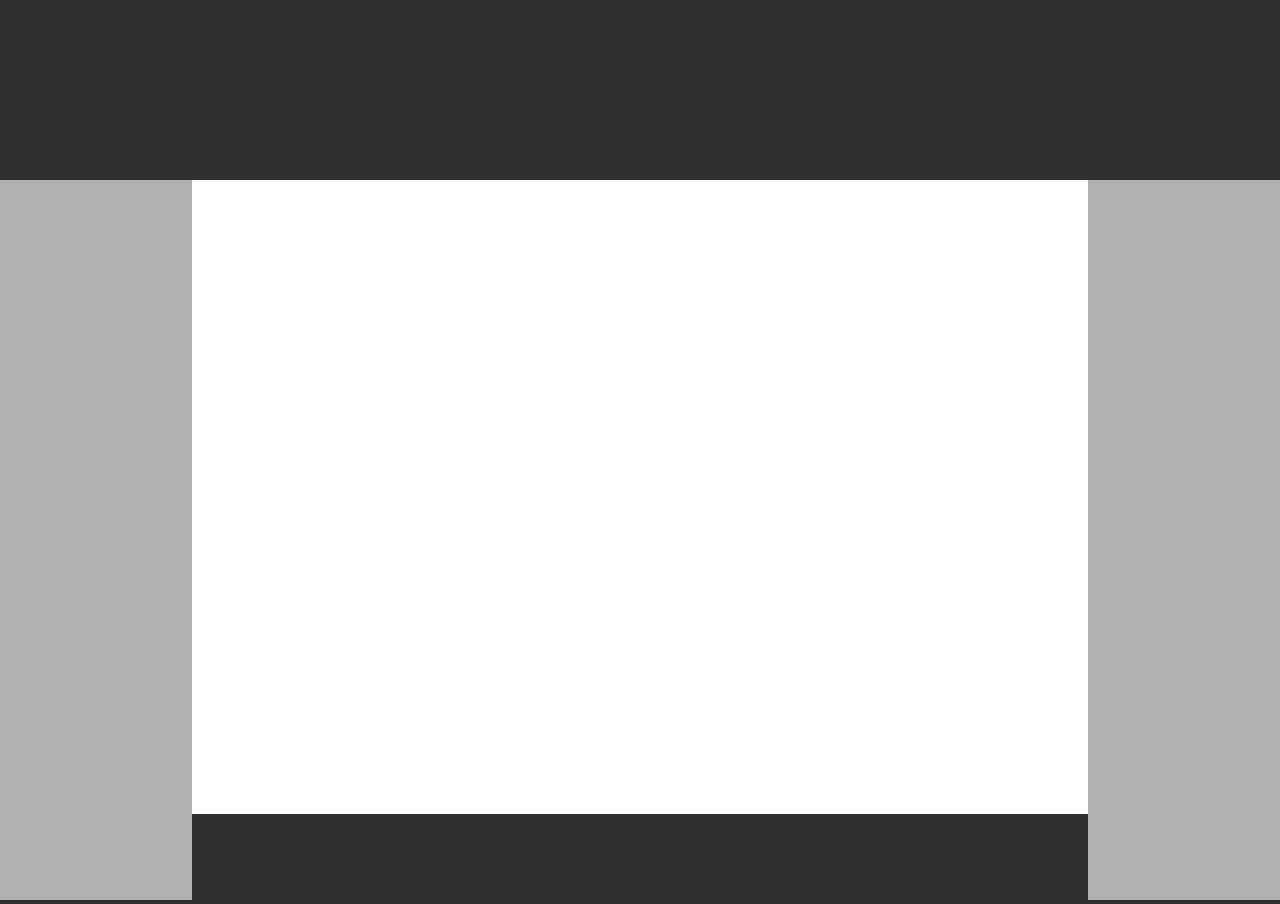
<file: first/index.html>
<!-- Put your HTML HERE, make sure to connect your index.css sheet -->
<!DOCTYPE html>
<html lang="en">
<head>
    <meta charset="UTF-8">
    <meta name="viewport" content="width=device-width, initial-scale=1.0">
    <title>Document</title>
    <link rel="stylesheet" href="index.css"> 
</head>
<body>
<main class="mainboi">
    
    <h1 class="toppie"></h1>
    <section class="leftie"></section>
    <section class="middlebaby"></section>
    <section class="rightie"></section>
    <footer class="bottomie"></footer>
</main>


</body>
</html>
</file>
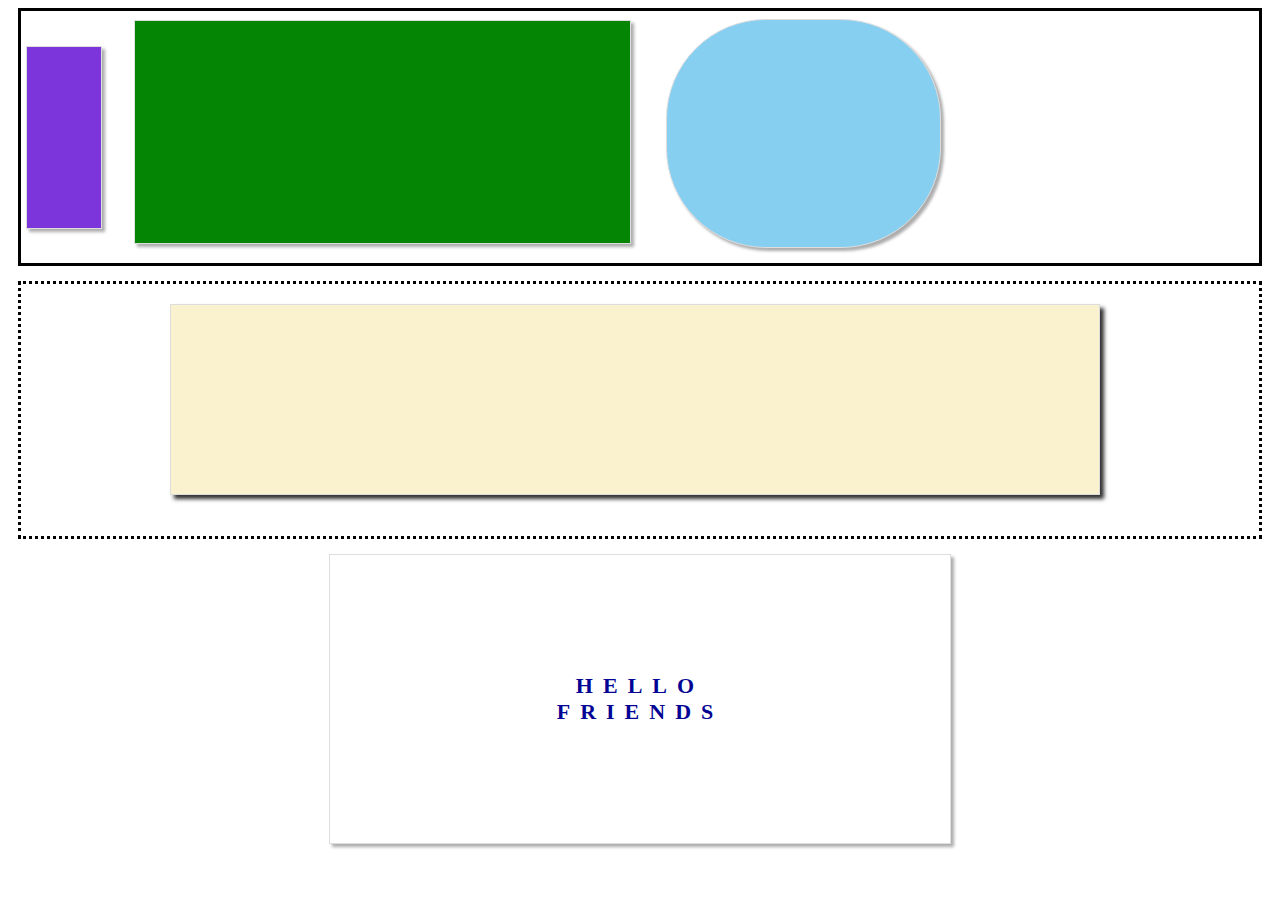
<file: second/index.html>
<!-- Put your HTML HERE, make sure to connect your index.css sheet -->
<!DOCTYPE html>
<html lang="en">
<head>
    <meta charset="UTF-8">
    <meta name="viewport" content="width=device-width, initial-scale=1.0">
    <title>Document</title>
    <link rel="stylesheet" href="index.css"/>
</head>
<body>
    <header>
        <div class=purple></div>
        <div class=green></div>
        <div class=blue></div>
    </header>
    <main>
        <div class="boxy">
        </div>
    </main>
    <div>
        <p>HELLO <br> FRIENDS
        </p>
    </div>
</body>
</html>
</file>
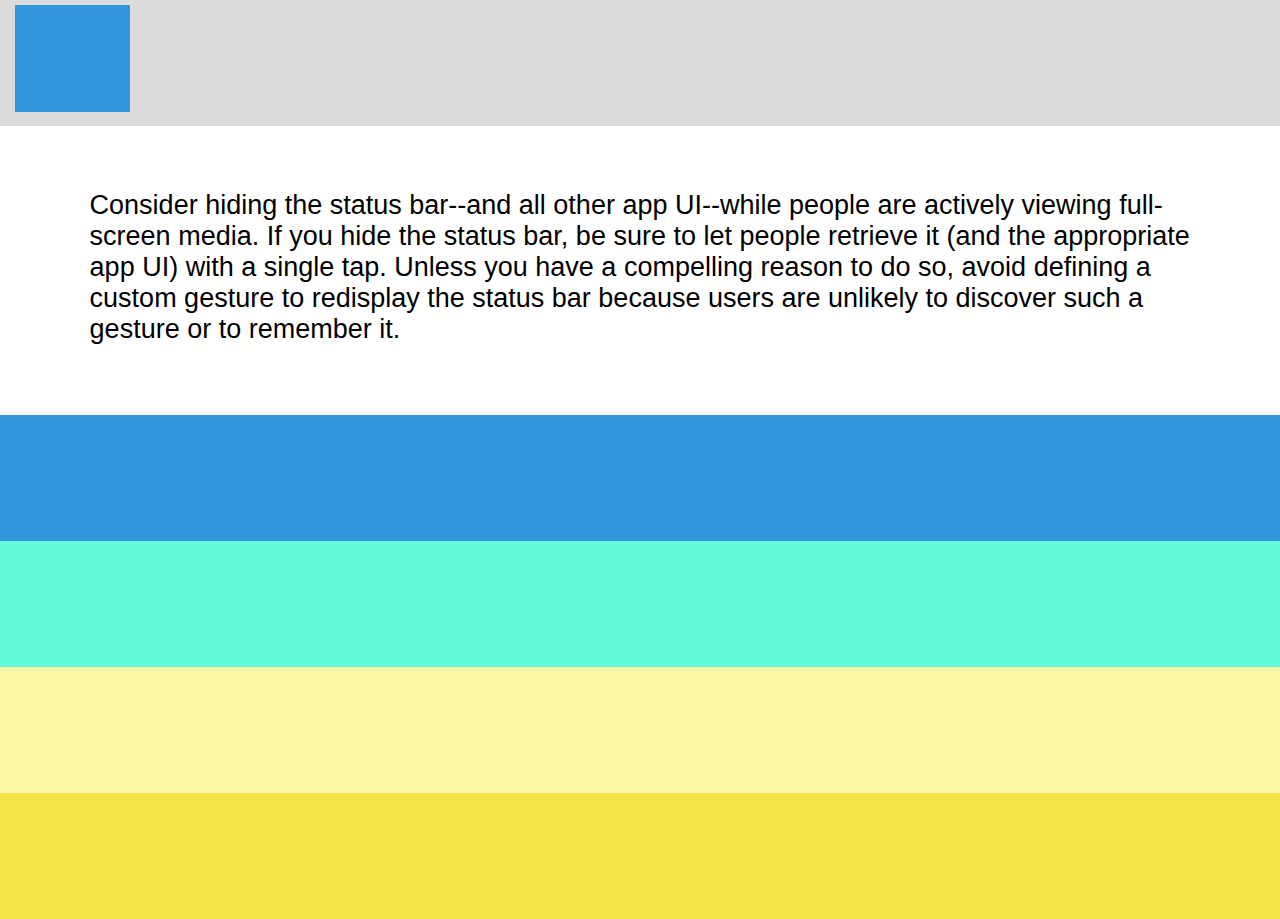
<file: third/index.html>
<!-- Put your HTML HERE, make sure to connect your index.css sheet -->
<!DOCTYPE html>
<html lang="en">
<head>
    <meta charset="UTF-8">
    <meta name="viewport" content="width=device-width, initial-scale=1.0">
    <title>Document</title>
    <link rel="stylesheet" href="index.css"/>
</head>
<body>
    <header>
        <section></section>
    </header>
    <div class="paragraph">
        <p>Consider hiding the status bar--and all other app UI--while people are actively viewing full-screen media. If you hide the status bar, be sure to let people retrieve it (and the appropriate app UI) with a single tap. Unless you have a compelling reason to do so, avoid defining a custom gesture to redisplay the status bar because users are unlikely to discover such a gesture or to remember it.</p>
    </div>
    <div class="blue"></div>
    <div class="turq"></div>
    <div class="sand"></div>
    <footer></footer>
</body>
</html>
</file>
<file: first/index.css>
* {
    margin: 0;
    padding: 0;
    border: 0;
    outline: 0;
    font-size: 100%;
    background: transparent;
}

.mainboi {
    height: 100vh;
    width: 100vw;
}

.toppie {
    height: 20%;
    width: 100%;
    background: rgb(48, 48, 48);

}


.leftie {
    height: 80%;
    width: 15%;
    background: rgb(177, 177, 177);
    float: left;
}
.middlebaby {
    height: 70%;
    display: inline-block;

}

.rightie {
    height: 80%;
    width: 15%;
    background: rgb(177, 177, 177);
    float: right;
    
}

.bottomie {
    background-color: rgb(48, 48, 48);
    height: 10%;
}
</file>
<file: second/index.css>
header {
    height: 28vh;
    border: 3px;
    border-style: solid;    
    margin-bottom: 15px;
    margin-right: 10px;
    margin-left: 10px;

}

.purple {
    height: 72%;
    background-color: rgb(124, 52, 219);
    width: 6%;
    float: left;
    margin-left: 5px;
    margin-top: 35px;
}

.green {
    background-color: rgb(4, 133, 4);
    height: 88%;
    width: 40%;
    margin-top: 9px;
    float: left;
    margin-left: 32px;
}

.blue {
    background-color: rgb(134, 207, 241);
    border-radius: 100px;
    float: left;
    height: 90%;
    width: 22%;
    margin-left: 35px;
    margin-top: 8px;
    px;
}

main {
    height: 28vh;
    border: 3px;
    border-style: dotted;
    margin-right: 10px;
    margin-left: 10px;
    margin-bottom: 15px;
    
}

.boxy {
    height: 75%;
    width: 75%;
    background-color: rgb(250, 242, 206);
    margin-top: 20px;
    box-shadow: 4px 4px 4px rgb(49, 49, 49);
    margin-left: 12%; 
}

div {
    height: 32vh;
    
    width: 49%;
    margin: 0 auto;
    border-color: rgb(221, 221, 221);
    border-style: solid;
    border-width: 1px;
    box-shadow: 3px 3px 3px rgb(173, 173, 173);
}

p {
    color: rgb(3, 3, 148);
    font-weight: bold;
    font-size: 22px;
    letter-spacing: 10px;
    text-align: center;
    margin: 19%;
    
}
</file>
<file: third/index.css>
* {
    margin: 0;
    padding: 0;
    border: 0;
    outline: 0;
    font-size: 100%;
    background: transparent;
}

header {
    height: 14vh;
    background-color: rgb(219, 219, 219);
}

section {
    margin: auto;
    height: 85%;
    width: 9%;
    float: left;
    margin-top: 5px;
    margin-left: 15px;
    background-color: rgb(49, 151, 219);
}

.paragraph {
    height: 25vh;
    width: 100vw;
    margin-bottom: 5%;
}

p {
    text-align: left;
    margin-left: 7vw;
    margin-right: 7vw;
    padding-top: 5%;
    font-family: sans-serif;
    font-size: 3vh;
}

.blue {
    height: 14vh;
    width: 100vw;
    background-color: rgb(49, 151, 219);
}

.turq {
    height: 14vh;
    width: 100vw;
    background-color: rgb(96, 252, 218);
}

.sand {
    height: 14vh;
    width: 100vw;
    background-color: rgb(253, 247, 163);
}

footer {
    height: 14vh;
    width: 100vw;
    background-color: rgb(245, 228, 72);
}
</file>
